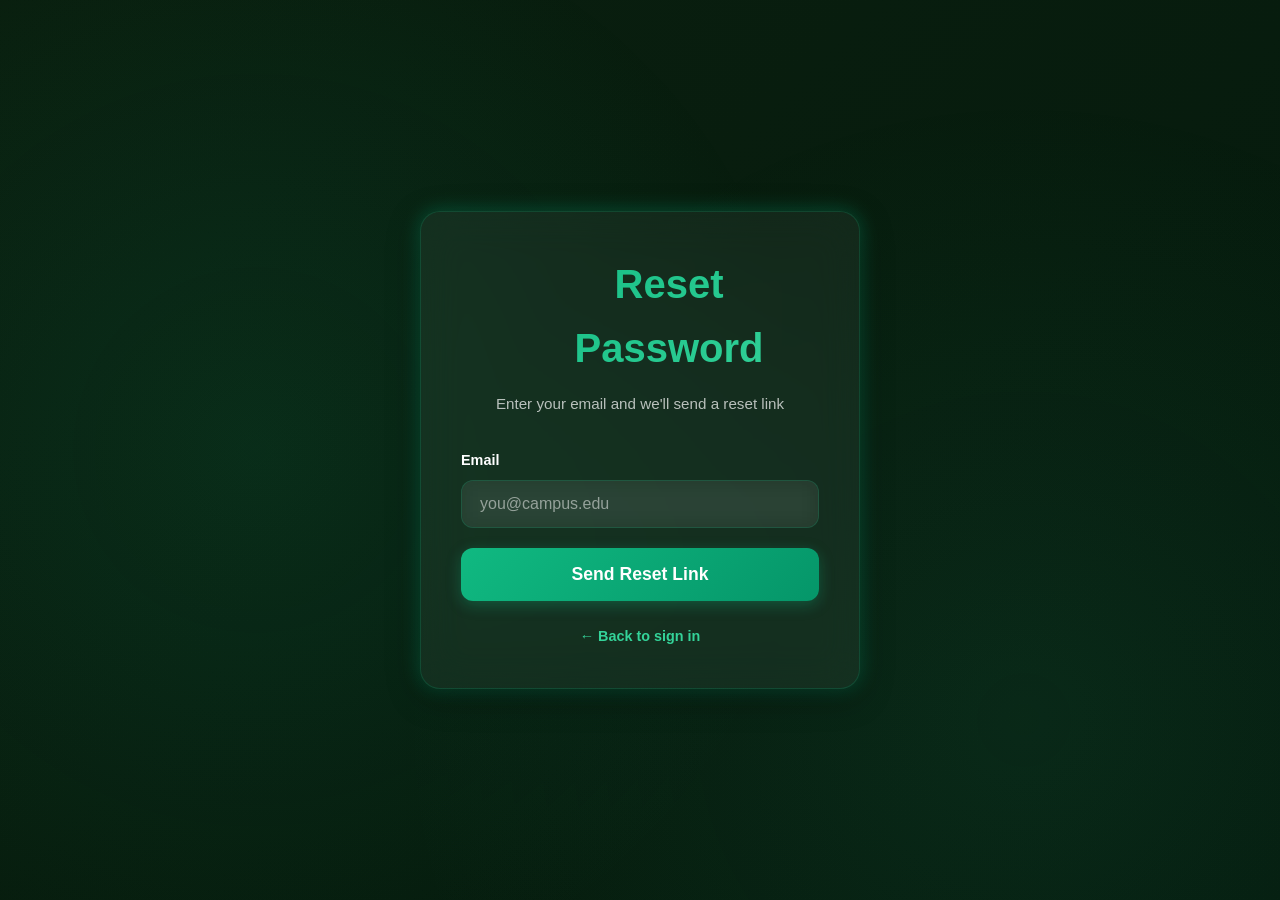
<file: legacy/frontend/pages/forgot-password.html>
<!DOCTYPE html>
<html lang="en">
<head>
<meta charset="UTF-8">
<meta name="viewport" content="width=device-width,initial-scale=1">
<title>Forgot Password – Back2Me</title>
<link rel="stylesheet" href="../css/style.css">
</head>
<body class="auth-page">

<div class="auth-card">
  <div class="auth-logo">
    <div class="logo-icon">🔑</div>
    Reset Password
  </div>
  <p class="auth-tagline">Enter your email and we'll send a reset link</p>

  <div id="formWrap">
    <form id="forgotForm">
      <div class="form-group">
        <label class="form-label">Email</label>
        <input type="email" id="email" class="form-input" placeholder="you@campus.edu" required>
        <span class="form-error" id="emailErr"></span>
      </div>
      <button type="submit" class="btn btn-primary w-full btn-lg" id="submitBtn">
        Send Reset Link
      </button>
    </form>
  </div>

  <div id="successMsg" class="hidden" style="text-align:center;padding:20px 0;">
    <div style="font-size:2.5rem;margin-bottom:12px;">✅</div>
    <p style="color:var(--success);font-weight:600;margin-bottom:8px;">Reset link sent!</p>
    <p class="text-muted text-sm">Check your inbox and follow the instructions.</p>
  </div>

  <p class="auth-footer mt-16">
    <a href="login.html" class="auth-link">← Back to sign in</a>
  </p>
</div>

<script src="../js/app.js"></script>
<script>
document.getElementById('forgotForm').addEventListener('submit', async e => {
  e.preventDefault();
  const email  = document.getElementById('email').value.trim();
  const submit = document.getElementById('submitBtn');
  const errEl  = document.getElementById('emailErr');

  errEl.textContent = ''; errEl.classList.remove('show');

  if (!/^[^\s@]+@[^\s@]+\.[^\s@]+$/.test(email)) {
    errEl.textContent = 'Enter a valid email'; errEl.classList.add('show'); errEl.style.display='block'; return;
  }

  submit.disabled = true; submit.textContent = 'Sending…';

  try {
    await Auth.forgotPassword(email);
    document.getElementById('formWrap').classList.add('hidden');
    document.getElementById('successMsg').classList.remove('hidden');
  } catch (err) {
    errEl.textContent = err.message; errEl.classList.add('show'); errEl.style.display='block';
    submit.disabled = false; submit.textContent = 'Send Reset Link';
  }
});
</script>
</body>
</html>
</file>
<file: legacy/frontend/css/style.css>
/* ═══════════════════════════════════════════════════════════
   BACK2ME - Glassmorphism Dark Green Theme
   ═══════════════════════════════════════════════════════════ */

:root {
  /* Dark Green Palette */
  --bg-primary: #0a1f0f;
  --bg-secondary: #051a0d;
  --accent-green: #10b981;
  --accent-green-light: #34d399;
  --accent-green-dark: #059669;
  
  /* Glass Effect */
  --glass-bg: rgba(255, 255, 255, 0.05);
  --glass-border: rgba(16, 185, 129, 0.2);
  --glass-hover: rgba(255, 255, 255, 0.08);
  
  /* Text */
  --text-primary: #ffffff;
  --text-secondary: rgba(255, 255, 255, 0.7);
  --text-muted: rgba(255, 255, 255, 0.5);
  
  /* Effects */
  --glow-green: 0 0 20px rgba(16, 185, 129, 0.4);
  --glow-green-strong: 0 0 30px rgba(16, 185, 129, 0.6);
  --transition: all 0.3s cubic-bezier(0.4, 0, 0.2, 1);
}

* {
  margin: 0;
  padding: 0;
  box-sizing: border-box;
}

body {
  font-family: 'Inter', -apple-system, BlinkMacSystemFont, 'Segoe UI', sans-serif;
  background: linear-gradient(135deg, var(--bg-primary) 0%, var(--bg-secondary) 100%);
  background-attachment: fixed;
  color: var(--text-primary);
  line-height: 1.6;
  min-height: 100vh;
  overflow-x: hidden;
}

/* Animated Background Effect */
body::before {
  content: '';
  position: fixed;
  top: 0;
  left: 0;
  right: 0;
  bottom: 0;
  background: 
    radial-gradient(circle at 20% 50%, rgba(16, 185, 129, 0.1) 0%, transparent 50%),
    radial-gradient(circle at 80% 80%, rgba(52, 211, 153, 0.08) 0%, transparent 50%);
  pointer-events: none;
  z-index: 0;
}

/* ═══════════════════════════════════════════════════════════
   GLASS COMPONENTS
   ═══════════════════════════════════════════════════════════ */

.glass-card {
  background: var(--glass-bg);
  backdrop-filter: blur(20px);
  -webkit-backdrop-filter: blur(20px);
  border: 1px solid var(--glass-border);
  border-radius: 16px;
  padding: 24px;
  transition: var(--transition);
  box-shadow: 0 8px 32px rgba(0, 0, 0, 0.4);
}

.glass-card:hover {
  background: var(--glass-hover);
  border-color: var(--accent-green);
  box-shadow: var(--glow-green), 0 8px 32px rgba(0, 0, 0, 0.6);
  transform: translateY(-2px);
}

/* ═══════════════════════════════════════════════════════════
   AUTH PAGES (Login/Register)
   ═══════════════════════════════════════════════════════════ */

.auth-page {
  display: flex;
  justify-content: center;
  align-items: center;
  min-height: 100vh;
  padding: 20px;
  position: relative;
}

.auth-card {
  width: 100%;
  max-width: 440px;
  background: var(--glass-bg);
  backdrop-filter: blur(20px);
  -webkit-backdrop-filter: blur(20px);
  border: 1px solid var(--glass-border);
  border-radius: 20px;
  padding: 40px;
  box-shadow: 0 8px 32px rgba(0, 0, 0, 0.4), var(--glow-green);
  animation: fadeInUp 0.6s ease;
  position: relative;
  z-index: 1;
}

@keyframes fadeInUp {
  from {
    opacity: 0;
    transform: translateY(30px);
  }
  to {
    opacity: 1;
    transform: translateY(0);
  }
}

.auth-logo {
  font-size: 2.5rem;
  font-weight: 800;
  text-align: center;
  margin-bottom: 12px;
  background: linear-gradient(135deg, var(--accent-green) 0%, var(--accent-green-light) 100%);
  -webkit-background-clip: text;
  -webkit-text-fill-color: transparent;
  background-clip: text;
  display: flex;
  align-items: center;
  justify-content: center;
  gap: 8px;
}

.logo-icon {
  font-size: 2.5rem;
  filter: drop-shadow(var(--glow-green));
}

.logo-2 {
  color: var(--accent-green-light);
}

.auth-tagline {
  text-align: center;
  color: var(--text-secondary);
  margin-bottom: 32px;
  font-size: 0.95rem;
}

.auth-footer {
  text-align: center;
  margin-top: 24px;
  color: var(--text-secondary);
  font-size: 0.9rem;
}

.auth-link {
  color: var(--accent-green-light);
  text-decoration: none;
  font-weight: 600;
  transition: var(--transition);
}

.auth-link:hover {
  color: var(--accent-green);
  text-shadow: var(--glow-green);
}

/* ═══════════════════════════════════════════════════════════
   FORMS
   ═══════════════════════════════════════════════════════════ */

.form-group {
  margin-bottom: 20px;
}

.form-label {
  display: block;
  margin-bottom: 8px;
  font-weight: 600;
  color: var(--text-primary);
  font-size: 0.9rem;
}

.form-input {
  width: 100%;
  padding: 14px 18px;
  background: rgba(255, 255, 255, 0.05);
  border: 1px solid var(--glass-border);
  border-radius: 12px;
  color: var(--text-primary);
  font-size: 1rem;
  transition: var(--transition);
  backdrop-filter: blur(10px);
}

.form-input:focus {
  outline: none;
  border-color: var(--accent-green);
  background: rgba(255, 255, 255, 0.08);
  box-shadow: 0 0 0 3px rgba(16, 185, 129, 0.1), var(--glow-green);
}

.form-input::placeholder {
  color: var(--text-muted);
}

.form-error {
  color: #f87171;
  font-size: 0.85rem;
  margin-top: 6px;
  display: none;
}

.form-error.show {
  display: block;
  animation: shake 0.3s ease;
}

@keyframes shake {
  0%, 100% { transform: translateX(0); }
  25% { transform: translateX(-5px); }
  75% { transform: translateX(5px); }
}

/* ═══════════════════════════════════════════════════════════
   BUTTONS
   ═══════════════════════════════════════════════════════════ */

.btn {
  padding: 12px 24px;
  border: none;
  border-radius: 12px;
  font-size: 1rem;
  font-weight: 600;
  cursor: pointer;
  transition: var(--transition);
  text-decoration: none;
  display: inline-block;
  text-align: center;
  position: relative;
  overflow: hidden;
}

.btn::before {
  content: '';
  position: absolute;
  top: 50%;
  left: 50%;
  width: 0;
  height: 0;
  border-radius: 50%;
  background: rgba(255, 255, 255, 0.1);
  transform: translate(-50%, -50%);
  transition: width 0.6s, height 0.6s;
}

.btn:hover::before {
  width: 300px;
  height: 300px;
}

.btn-primary {
  background: linear-gradient(135deg, var(--accent-green) 0%, var(--accent-green-dark) 100%);
  color: white;
  box-shadow: 0 4px 15px rgba(16, 185, 129, 0.3);
}

.btn-primary:hover {
  box-shadow: var(--glow-green-strong), 0 6px 20px rgba(16, 185, 129, 0.4);
  transform: translateY(-2px);
}

.btn-primary:active {
  transform: translateY(0);
}

.btn-outline {
  background: transparent;
  color: var(--accent-green-light);
  border: 2px solid var(--accent-green);
}

.btn-outline:hover {
  background: var(--accent-green);
  color: white;
  box-shadow: var(--glow-green);
}

.btn-ghost {
  background: transparent;
  color: var(--text-secondary);
  border: 1px solid transparent;
}

.btn-ghost:hover {
  background: rgba(255, 255, 255, 0.05);
  color: var(--text-primary);
  border-color: var(--glass-border);
}

.btn-danger {
  background: linear-gradient(135deg, #ef4444 0%, #dc2626 100%);
  color: white;
  box-shadow: 0 4px 15px rgba(239, 68, 68, 0.3);
}

.btn-danger:hover {
  box-shadow: 0 0 20px rgba(239, 68, 68, 0.5), 0 6px 20px rgba(239, 68, 68, 0.4);
  transform: translateY(-2px);
}

.btn-sm {
  padding: 8px 16px;
  font-size: 0.9rem;
}

.btn-lg {
  padding: 16px 32px;
  font-size: 1.1rem;
}

.w-full {
  width: 100%;
}

.btn:disabled {
  opacity: 0.5;
  cursor: not-allowed;
  transform: none !important;
}

/* ═══════════════════════════════════════════════════════════
   APP SHELL (Topbar + Sidebar + Main)
   ═══════════════════════════════════════════════════════════ */

.app-shell {
  display: grid;
  grid-template-areas: "topbar topbar" "sidebar main";
  grid-template-columns: 260px 1fr;
  grid-template-rows: auto 1fr;
  min-height: 100vh;
  position: relative;
  z-index: 1;
}

/* TOPBAR */
.topbar {
  grid-area: topbar;
  background: var(--glass-bg);
  backdrop-filter: blur(20px);
  -webkit-backdrop-filter: blur(20px);
  border-bottom: 1px solid var(--glass-border);
  padding: 16px 32px;
  display: flex;
  align-items: center;
  justify-content: space-between;
  gap: 24px;
  box-shadow: 0 4px 20px rgba(0, 0, 0, 0.3);
  position: sticky;
  top: 0;
  z-index: 100;
}

.topbar-logo {
  font-size: 1.5rem;
  font-weight: 800;
  text-decoration: none;
  background: linear-gradient(135deg, var(--accent-green) 0%, var(--accent-green-light) 100%);
  -webkit-background-clip: text;
  -webkit-text-fill-color: transparent;
  background-clip: text;
  display: flex;
  align-items: center;
  gap: 8px;
  transition: var(--transition);
}

.topbar-logo:hover {
  filter: drop-shadow(var(--glow-green));
  transform: scale(1.05);
}

.topbar-nav {
  display: flex;
  gap: 8px;
  flex: 1;
}

.nav-link {
  padding: 10px 18px;
  color: var(--text-secondary);
  text-decoration: none;
  border-radius: 10px;
  transition: var(--transition);
  display: flex;
  align-items: center;
  gap: 8px;
  font-weight: 500;
}

.nav-link:hover {
  color: var(--text-primary);
  background: rgba(255, 255, 255, 0.05);
}

.nav-link.active {
  color: var(--accent-green-light);
  background: rgba(16, 185, 129, 0.1);
  box-shadow: 0 0 15px rgba(16, 185, 129, 0.2);
}

.nav-icon {
  font-size: 1.2rem;
}

.topbar-actions {
  display: flex;
  align-items: center;
  gap: 16px;
}

/* SIDEBAR */
.sidebar {
  grid-area: sidebar;
  background: var(--glass-bg);
  backdrop-filter: blur(20px);
  -webkit-backdrop-filter: blur(20px);
  border-right: 1px solid var(--glass-border);
  padding: 24px;
  box-shadow: 4px 0 20px rgba(0, 0, 0, 0.3);
  position: sticky;
  top: 73px;
  height: calc(100vh - 73px);
  overflow-y: auto;
}

.sidebar-section-label {
  text-transform: uppercase;
  font-size: 0.75rem;
  font-weight: 700;
  color: var(--text-muted);
  margin: 20px 0 12px 12px;
  letter-spacing: 0.5px;
}

.sidebar-section-label:first-child {
  margin-top: 0;
}

.sidebar-item {
  display: flex;
  align-items: center;
  gap: 12px;
  padding: 12px 16px;
  color: var(--text-secondary);
  text-decoration: none;
  border-radius: 10px;
  transition: var(--transition);
  margin-bottom: 6px;
  font-weight: 500;
}

.sidebar-item:hover {
  color: var(--text-primary);
  background: rgba(255, 255, 255, 0.05);
  transform: translateX(4px);
}

.sidebar-item.active {
  color: var(--accent-green-light);
  background: rgba(16, 185, 129, 0.1);
  box-shadow: 0 0 15px rgba(16, 185, 129, 0.2);
}

.sidebar-icon {
  font-size: 1.3rem;
}

.sidebar-divider {
  height: 1px;
  background: var(--glass-border);
  margin: 20px 0;
}

/* MAIN CONTENT */
.main-content {
  grid-area: main;
  padding: 32px;
  overflow-y: auto;
}

/* ═══════════════════════════════════════════════════════════
   PAGE HEADERS
   ═══════════════════════════════════════════════════════════ */

.page-title {
  font-size: 2rem;
  font-weight: 800;
  margin-bottom: 8px;
  background: linear-gradient(135deg, var(--text-primary) 0%, var(--accent-green-light) 100%);
  -webkit-background-clip: text;
  -webkit-text-fill-color: transparent;
  background-clip: text;
}

.page-subtitle {
  color: var(--text-secondary);
  margin-bottom: 32px;
  font-size: 1.05rem;
}

/* ═══════════════════════════════════════════════════════════
   POST CARDS
   ═══════════════════════════════════════════════════════════ */

.feed {
  display: grid;
  gap: 24px;
  max-width: 800px;
}

.post-card {
  background: var(--glass-bg);
  backdrop-filter: blur(20px);
  -webkit-backdrop-filter: blur(20px);
  border: 1px solid var(--glass-border);
  border-radius: 16px;
  padding: 24px;
  transition: var(--transition);
  box-shadow: 0 4px 20px rgba(0, 0, 0, 0.3);
  animation: fadeIn 0.5s ease;
}

@keyframes fadeIn {
  from { opacity: 0; transform: translateY(20px); }
  to { opacity: 1; transform: translateY(0); }
}

.post-card:hover {
  background: var(--glass-hover);
  border-color: var(--accent-green);
  box-shadow: var(--glow-green), 0 6px 25px rgba(0, 0, 0, 0.4);
  transform: translateY(-4px);
}

.post-card-header {
  display: flex;
  align-items: center;
  gap: 12px;
  margin-bottom: 16px;
}

.post-avatar {
  width: 48px;
  height: 48px;
  border-radius: 50%;
  border: 2px solid var(--accent-green);
  box-shadow: var(--glow-green);
}

.post-meta {
  flex: 1;
}

.post-username {
  font-weight: 700;
  color: var(--text-primary);
  font-size: 1.05rem;
}

.post-time {
  color: var(--text-muted);
  font-size: 0.85rem;
}

.post-badge {
  padding: 6px 14px;
  border-radius: 20px;
  font-size: 0.85rem;
  font-weight: 600;
  backdrop-filter: blur(10px);
}

.badge-lost {
  background: rgba(239, 68, 68, 0.2);
  color: #fca5a5;
  border: 1px solid rgba(239, 68, 68, 0.3);
  box-shadow: 0 0 15px rgba(239, 68, 68, 0.2);
}

.badge-found {
  background: rgba(16, 185, 129, 0.2);
  color: var(--accent-green-light);
  border: 1px solid rgba(16, 185, 129, 0.3);
  box-shadow: 0 0 15px rgba(16, 185, 129, 0.2);
}

.post-image-wrap {
  margin: 16px 0;
  border-radius: 12px;
  overflow: hidden;
  box-shadow: 0 4px 20px rgba(0, 0, 0, 0.4);
}

.post-image {
  width: 100%;
  height: auto;
  display: block;
  transition: var(--transition);
}

.post-image:hover {
  transform: scale(1.05);
}

.post-item-name {
  font-size: 1.4rem;
  font-weight: 700;
  margin: 16px 0;
  color: var(--accent-green-light);
}

.post-details {
  display: flex;
  flex-wrap: wrap;
  gap: 16px;
  margin: 16px 0;
}

.post-detail {
  display: flex;
  align-items: center;
  gap: 6px;
  color: var(--text-secondary);
  font-size: 0.95rem;
}

.detail-icon {
  font-size: 1.1rem;
}

.post-description {
  color: var(--text-secondary);
  line-height: 1.6;
  margin: 16px 0;
}

.post-actions {
  display: flex;
  gap: 12px;
  margin-top: 20px;
  padding-top: 16px;
  border-top: 1px solid var(--glass-border);
}

/* ═══════════════════════════════════════════════════════════
   EMPTY STATES
   ═══════════════════════════════════════════════════════════ */

.empty-state {
  text-align: center;
  padding: 60px 20px;
  color: var(--text-secondary);
}

.empty-icon {
  font-size: 4rem;
  margin-bottom: 16px;
  opacity: 0.5;
}

.empty-title {
  font-size: 1.5rem;
  font-weight: 600;
  margin-bottom: 8px;
  color: var(--text-primary);
}

.empty-text {
  font-size: 1rem;
  color: var(--text-muted);
}

/* ═══════════════════════════════════════════════════════════
   SPINNER
   ═══════════════════════════════════════════════════════════ */

.spinner {
  width: 50px;
  height: 50px;
  margin: 40px auto;
  border: 4px solid rgba(16, 185, 129, 0.2);
  border-top-color: var(--accent-green);
  border-radius: 50%;
  animation: spin 0.8s linear infinite;
}

@keyframes spin {
  to { transform: rotate(360deg); }
}

/* ═══════════════════════════════════════════════════════════
   TOAST NOTIFICATIONS
   ═══════════════════════════════════════════════════════════ */

.toast-container {
  position: fixed;
  top: 20px;
  right: 20px;
  z-index: 1000;
  display: flex;
  flex-direction: column;
  gap: 12px;
}

.toast {
  background: var(--glass-bg);
  backdrop-filter: blur(20px);
  -webkit-backdrop-filter: blur(20px);
  border: 1px solid var(--glass-border);
  border-radius: 12px;
  padding: 16px 20px;
  min-width: 300px;
  box-shadow: var(--glow-green), 0 4px 20px rgba(0, 0, 0, 0.4);
  animation: slideInRight 0.3s ease;
  color: var(--text-primary);
}

@keyframes slideInRight {
  from {
    transform: translateX(400px);
    opacity: 0;
  }
  to {
    transform: translateX(0);
    opacity: 1;
  }
}

.toast.fade-out {
  animation: slideOutRight 0.3s ease forwards;
}

@keyframes slideOutRight {
  to {
    transform: translateX(400px);
    opacity: 0;
  }
}

.toast.success {
  border-color: var(--accent-green);
  box-shadow: 0 0 20px rgba(16, 185, 129, 0.4);
}

.toast.error {
  border-color: #ef4444;
  box-shadow: 0 0 20px rgba(239, 68, 68, 0.4);
}

/* ═══════════════════════════════════════════════════════════
   UTILITY CLASSES
   ═══════════════════════════════════════════════════════════ */

.hidden {
  display: none !important;
}

.text-muted {
  color: var(--text-muted);
}

.text-sm {
  font-size: 0.9rem;
}

.text-center {
  text-align: center;
}

.flex {
  display: flex;
}

.justify-between {
  justify-content: space-between;
}

.items-center {
  align-items: center;
}

.mb-16 {
  margin-bottom: 16px;
}

/* ═══════════════════════════════════════════════════════════
   RESPONSIVE
   ═══════════════════════════════════════════════════════════ */

@media (max-width: 1024px) {
  .app-shell {
    grid-template-areas: "topbar" "main";
    grid-template-columns: 1fr;
  }
  
  .sidebar {
    display: none;
  }
  
  .topbar-nav {
    display: flex;
  }
}

@media (max-width: 768px) {
  .topbar {
    padding: 12px 20px;
  }
  
  .topbar-nav {
    display: none;
  }
  
  .main-content {
    padding: 20px;
  }
  
  .auth-card {
    padding: 30px;
  }
}
</file>
